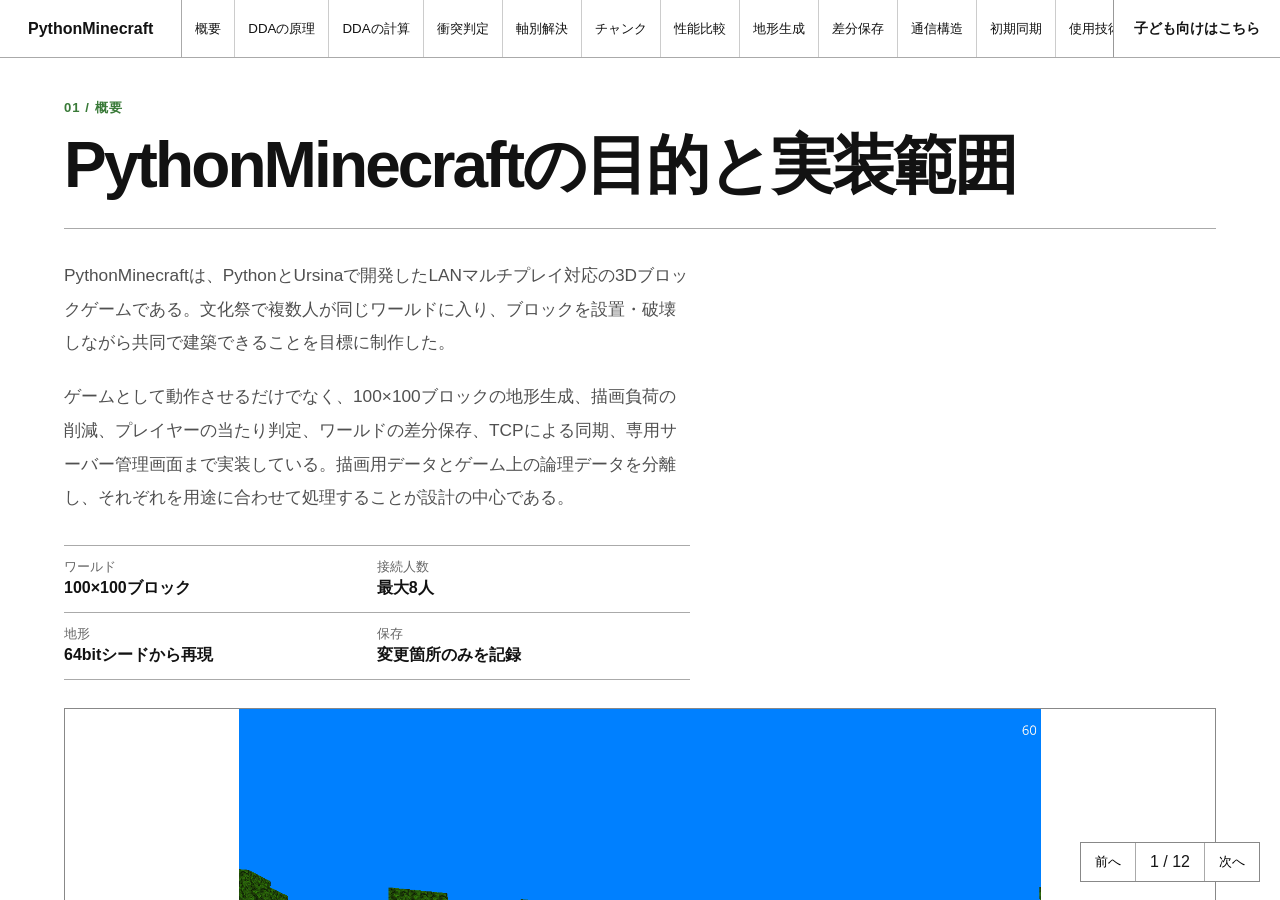
<file: index.html>
<!DOCTYPE html>

<html lang="ja"><head><meta charset="utf-8"/><meta content="width=device-width,initial-scale=1" name="viewport"/><meta content="PythonMinecraftの技術解説" name="description"/><title>PythonMinecraft 技術解説</title><link href="style.css" rel="stylesheet"/><script defer="" src="script.js"></script>
<link href="media.css" rel="stylesheet"/></head><body><header><a href="#page-0">PythonMinecraft</a><nav><button data-index="0" type="button">概要</button><button data-index="1" type="button">DDAの原理</button><button data-index="2" type="button">DDAの計算</button><button data-index="3" type="button">衝突判定</button><button data-index="4" type="button">軸別解決</button><button data-index="5" type="button">チャンク</button><button data-index="6" type="button">性能比較</button><button data-index="7" type="button">地形生成</button><button data-index="8" type="button">差分保存</button><button data-index="9" type="button">通信構造</button><button data-index="10" type="button">初期同期</button><button data-index="11" type="button">使用技術</button></nav>
<a class="version-link" href="kids.html">子ども向けはこちら</a>
</header><main><section class="page active" id="page-0"><div class="content"><div class="heading"><small>01 / 概要</small><h1>PythonMinecraftの目的と実装範囲</h1></div><div class="body-grid"><article><p>PythonMinecraftは、PythonとUrsinaで開発したLANマルチプレイ対応の3Dブロックゲームである。文化祭で複数人が同じワールドに入り、ブロックを設置・破壊しながら共同で建築できることを目標に制作した。</p><p>ゲームとして動作させるだけでなく、100×100ブロックの地形生成、描画負荷の削減、プレイヤーの当たり判定、ワールドの差分保存、TCPによる同期、専用サーバー管理画面まで実装している。描画用データとゲーム上の論理データを分離し、それぞれを用途に合わせて処理することが設計の中心である。</p><dl class="facts"><div><dt>ワールド</dt><dd>100×100ブロック</dd></div><div><dt>接続人数</dt><dd>最大8人</dd></div><div><dt>地形</dt><dd>64bitシードから再現</dd></div><div><dt>保存</dt><dd>変更箇所のみを記録</dd></div></dl></article><figure class="visual"></figure></div><figure class="media"><button aria-label="ゲーム全体の画面を拡大" class="media-button" data-zoom="assets/hero.png" type="button"><img alt="ゲーム全体の画面" src="assets/hero.png"/></button></figure></div></section><section class="page" id="page-1"><div class="content"><div class="heading"><small>02 / DDAの原理</small><h1>DDAレイキャストで通過セルだけを調べる</h1></div><div class="body-grid"><article><p>ブロックの選択には、三次元グリッド向けのDDAレイキャストを使用する。DDAは、レイが次に横切るX・Y・Zいずれかのボクセル境界を計算し、最も近い境界の方向へ1セルずつ進む方法である。</p><p>全ブロックとの交差を総当たりするのではなく、視線が実際に通過したセルの座標だけをワールド辞書で検索する。したがって、探索コストはワールド全体のブロック数ではなく、レイの最大到達距離におおむね比例する。</p>

<figure class="media"><button aria-label="DDAレイキャストの図を拡大" class="media-button" data-zoom="assets/diagrams/dda.svg" type="button"><img alt="DDAレイキャストの図" src="assets/diagrams/dda.svg"/></button><figcaption>レイが通過したボクセルだけを検索します。タップまたはクリックで拡大できます。</figcaption></figure></article></div></div></section><section class="page" id="page-2"><div class="content"><div class="heading"><small>03 / DDAの計算</small><h1>tMaxとtDeltaが示すもの</h1></div><div class="body-grid"><article><p>tMaxX、tMaxY、tMaxZは、開始点から各軸の次のセル境界まで進むために必要なレイ上の距離を表す。三つの値のうち最小の軸が、次に横切る境界である。</p><p>tDeltaX、tDeltaY、tDeltaZは、同じ軸方向で一つ先の境界へ進むたびに増加する距離である。例えばX境界が最短ならX座標をstepXだけ進め、tMaxXにtDeltaXを加える。この処理を命中または最大距離まで繰り返す。</p><p>レイが負方向へ進む場合はstepがマイナスになり、ゼロ成分の軸は境界を通過しないものとして無限大を使う。これにより、視線方向にかかわらず同じ処理で探索できる。</p><pre><code>axis = min(tMaxX, tMaxY, tMaxZ)
cell[axis] += step[axis]
tMax[axis] += tDelta[axis]

if world.has_block(cell):
    return hit_block, entered_face</code></pre></article></div></div></section><section class="page" id="page-3"><div class="content"><div class="heading"><small>04 / 衝突判定</small><h1>描画Entityに依存しないボクセル衝突判定</h1></div><div class="body-grid"><article><p>プレイヤーの移動予定位置からAABBを計算し、その範囲と重なる整数座標を列挙して論理ブロック辞書を検索する。各ブロックへColliderを生成する必要がないため、ブロックが結合メッシュとして描画されていても衝突を判定できる。</p><p>AABBはプレイヤーの中心位置、半径、高さから求める。AABBの最小値と最大値を整数セル範囲へ変換し、その小さな範囲だけを検索するため、判定量はワールド全体の大きさに依存しない。</p>

<figure class="media"><button aria-label="AABB衝突判定の図を拡大" class="media-button" data-zoom="assets/diagrams/collision.svg" type="button"><img alt="AABB衝突判定の図" src="assets/diagrams/collision.svg"/></button><figcaption>衝突した軸だけを補正します。タップまたはクリックで拡大できます。</figcaption></figure></article></div></div></section><section class="page" id="page-4"><div class="content"><div class="heading"><small>05 / 軸別解決</small><h1>X・Y・Zを分けて衝突を解決する</h1></div><div class="body-grid"><article><p>三軸の移動を一度に適用すると、一つの壁に接触しただけで移動全体を取り消すことになりやすい。そこでX、Y、Zの順に移動と衝突判定を分け、衝突した軸の移動量だけを補正している。</p><p>X軸で左右の壁を処理し、Y軸で床への接地と天井への衝突を処理し、最後にZ軸で前後の壁を処理する。この方法では壁へ斜めに進んだ場合も、壁に平行な成分は維持されるため、壁に沿って滑らかに移動できる。</p><p>ブロック設置時にもプレイヤーAABBとの重なりを調べる。同じ空間へブロックを置けないようにすることで、設置直後にプレイヤーがブロックへ埋まる状態を防いでいる。</p><figure class="media"><button aria-label="軸別衝突解決の図を拡大" class="media-button" data-zoom="assets/diagrams/collision.svg" type="button"><img alt="軸別衝突解決の図" src="assets/diagrams/collision.svg"/></button><figcaption>壁へ向かう成分だけを止め、壁沿いの移動を残します。タップまたはクリックで拡大できます。</figcaption></figure></article></div></div></section><section class="page" id="page-5"><div class="content"><div class="heading"><small>06 / チャンク</small><h1>不透明ブロックをチャンクメッシュへ統合</h1></div><div class="body-grid"><article><p>初期実装では、各ブロックを個別のEntityとして生成していた。ブロック数が増えると、描画、更新、可視性管理の対象も同じ割合で増え、高所から広い範囲を見たときに負荷が急増した。</p><p>現在はX・Z方向の10×10ブロックを一つのチャンクとして扱う。各ブロックの六面を確認し、隣接する不透明ブロックに隠れている面を除外する。残った面の頂点、UV、三角形インデックスをまとめ、一つのMesh Entityとして描画する。</p>

<figure class="media"><button aria-label="チャンクメッシュ統合の図を拡大" class="media-button" data-zoom="assets/diagrams/chunk-mesh.svg" type="button"><img alt="チャンクメッシュ統合の図" src="assets/diagrams/chunk-mesh.svg"/></button><figcaption>個別Entityを結合メッシュへ置き換えます。タップまたはクリックで拡大できます。</figcaption></figure></article></div><p>論理ブロック辞書は維持されるため、ブロック数自体を減らしたわけではない。描画エンジンへ渡すEntity数と不要な面数を減らしたことが高速化の要因である。</p><figure class="visual"></figure><figure class="media"><button aria-label="チャンク境界を表示した画面を拡大" class="media-button" data-zoom="assets/chunk-debug.png" type="button"><img alt="チャンク境界を表示した画面" src="assets/chunk-debug.png"/></button></figure></div></section><section class="page" id="page-6"><div class="content"><div class="heading"><small>07 / 性能比較</small><h1>描画最適化前後の実測結果</h1></div><div class="body-grid"><article><p>高所から地面を見下ろし、多数のブロックが視界へ入る条件で比較した。軽量化前のフレームレートは14 FPS、メモリ使用量は216 MBだった。チャンクメッシュ導入後は110 FPS、157 MBとなった。</p><p>フレームレートは約7.9倍となり、1フレームに使える時間は約71.4ミリ秒から約9.1ミリ秒へ短縮した。不透明ブロック用の個別Entityは約3,681個から0個になり、少数のチャンクメッシュへ置き換わった。</p><div class="comparison"><figure><figcaption>軽量化前：14 FPS、216 MB</figcaption></figure><figure><figcaption>軽量化後：110 FPS、157 MB</figcaption></figure></div><div class="comparison"><figure class="media"><button aria-label="軽量化前の測定画面を拡大" class="media-button" data-zoom="assets/before.png" type="button"><img alt="軽量化前の測定画面" src="assets/before.png"/></button><figcaption>軽量化前：14 FPS、216 MB。タップまたはクリックで拡大できます。</figcaption></figure><figure class="media"><button aria-label="軽量化後の測定画面を拡大" class="media-button" data-zoom="assets/after.png" type="button"><img alt="軽量化後の測定画面" src="assets/after.png"/></button><figcaption>軽量化後：110 FPS、157 MB。タップまたはクリックで拡大できます。</figcaption></figure></div></article></div></div></section><section class="page" id="page-7"><div class="content"><div class="heading"><small>08 / 地形生成</small><h1>64bitシードから地形と木を再現する</h1></div><div class="body-grid"><article><p>ワールド生成では、64bitのシード値とX・Z座標から決定論的なノイズ値を計算する。広い起伏用と細かな変化用のノイズを組み合わせ、各列の地表高度を決める。最上面へ草、その下の三層へ土、さらに深い部分へ石を配置する。</p><p>木の候補位置、高さ、形状も同じシードから決定する。スポーン地点の周囲、ワールド端、急な斜面を候補から除外し、木同士の最低距離を設けることで、共同建築のための空間を確保している。</p><p>生成処理はクライアントとサーバーで共通化している。同じバージョンのジェネレーターとシードを使えば、地形データそのものを送らなくても同じワールドを再現できる。</p><figure class="media"><button aria-label="シード地形生成の図を拡大" class="media-button" data-zoom="assets/diagrams/terrain.svg" type="button"><img alt="シード地形生成の図" src="assets/diagrams/terrain.svg"/></button><figcaption>同じシードから同じ地形を生成します。タップまたはクリックで拡大できます。</figcaption></figure></article></div></div></section><section class="page" id="page-8"><div class="content"><div class="heading"><small>09 / 差分保存</small><h1>基本地形を再生成し、変更だけを保存する</h1></div><div class="body-grid"><article><p>地形全体をJSONへ保存すると、ワールドを広げるほどファイル容量と読み書き量が増える。そこで生成地形はシードから再現し、プレイヤーが設置したブロックと破壊した座標だけを保存する方式へ変更した。</p><p>読込時はgeneratorとseedから基本地形を再生成し、removed_blocksに含まれる座標を削除してから、placed_blocksのブロックを追加する。生成ブロックを壊した後で同じ場所へ別のブロックを置いた場合も、差分として正しく復元できる。</p><div><strong>placed_blocks</strong><span>設置分を追加</span></div><div><strong>removed_blocks</strong><span>破壊分を削除</span></div>
<figure class="media"><button aria-label="差分保存の図を拡大" class="media-button" data-zoom="assets/diagrams/diff-save.svg" type="button"><img alt="差分保存の図" src="assets/diagrams/diff-save.svg"/></button><figcaption>生成地形と変更差分を分離します。タップまたはクリックで拡大できます。</figcaption></figure></article></div><p>テンプレートワールドでは、配布ファイルに含まれるTemplate.jsonを基準地形として扱う。通常の生成ワールドと同様に、各セーブには基準地形を複製せず、変更差分だけを記録する。</p><pre><code>{
  "generator": "grassland_v2",
  "seed": 47353368572851108,
  "placed_blocks": [[32, 1, 33, 0, "y"]],
  "removed_blocks": [[29, 0, 29]]
}</code></pre></div></section><section class="page" id="page-9"><div class="content"><div class="heading"><small>10 / 通信構造</small><h1>サーバーを正とするワールド同期</h1></div><div class="body-grid"><article><p>マルチプレイでは、サーバーがワールドの正しい状態を保持する。クライアントは設置や破壊の要求を送るだけで、座標、ブロックID、対象の存在、プレイヤーとの重なりをサーバーが検証する。</p><p>要求が有効ならサーバーワールドを更新し、block_changedメッセージを接続中の全クライアントへ配信する。各クライアントは同じ変更をローカルの論理データへ適用し、影響を受けたチャンクメッシュを再構築する。</p>
<figure class="media"><button aria-label="サーバー権威型通信の図を拡大" class="media-button" data-zoom="assets/diagrams/network.svg" type="button"><img alt="サーバー権威型通信の図" src="assets/diagrams/network.svg"/></button><figcaption>検証結果を全クライアントへ配信します。タップまたはクリックで拡大できます。</figcaption></figure></article></div><p>プレイヤー位置もサーバーを経由して他の端末へ配信する。切断時にはセッションを除去し、残りのクライアントへ退出を通知する。ワールドは定期保存とサーバー終了時保存の両方に対応している。</p><figure class="visual"></figure><figure class="media"><button aria-label="マルチプレイ画面を拡大" class="media-button" data-zoom="assets/multiplayer.png" type="button"><img alt="マルチプレイ画面" src="assets/multiplayer.png"/></button></figure></div></section><section class="page" id="page-10"><div class="content"><div class="heading"><small>11 / 初期同期</small><h1>シードと差分だけを送る初期同期</h1></div><div class="body-grid"><article><p>当初は接続時に数万個のブロックをworld_snapshotへ格納していた。草原と地下層を追加した結果、単一メッセージのサイズ上限を超え、接続直後に切断される問題が発生した。</p><p>現在の生成ワールドでは、seed、generator、placed_blocks、removed_blocks、プレイヤー情報だけを送る。クライアントは受信したシードから基本地形を再生成し、差分を適用してからチャンクメッシュを構築する。</p><p>砂の落下もサーバーを正とする。サーバーが落下開始と最終的な着地座標を決め、クライアントは途中の表示を補間する。この方式により、端末ごとに物理結果が分かれることを防いでいる。</p><dl class="facts"><div><dt>通信</dt><dd>TCPソケット</dd></div><div><dt>形式</dt><dd>長さ制限付きJSONメッセージ</dd></div><div><dt>初期同期</dt><dd>シード＋差分</dd></div><div><dt>物理</dt><dd>サーバー権威型</dd></div></dl><figure class="media"><button aria-label="初期同期の通信図を拡大" class="media-button" data-zoom="assets/diagrams/network.svg" type="button"><img alt="初期同期の通信図" src="assets/diagrams/network.svg"/></button><figcaption>シードと差分をクライアントへ送ります。タップまたはクリックで拡大できます。</figcaption></figure></article><figure class="visual"></figure></div><figure class="media"><button aria-label="サーバー管理画面を拡大" class="media-button" data-zoom="assets/server-ui.png" type="button"><img alt="サーバー管理画面" src="assets/server-ui.png"/></button></figure></div></section><section class="page" id="page-11"><div class="content"><div class="heading"><small>12 / 使用技術</small><h1>使用技術と各要素の役割</h1></div><div class="body-grid"><article><p>ゲーム本体はPythonで実装し、Ursinaを入力、UI、シーン管理に使用している。Ursinaの基盤であるPanda3Dを通じてメッシュを生成し、チャンク単位で描画している。</p><p>マルチプレイはTCPソケットで実装し、専用サーバーの管理画面にはTkinterを使用する。ワールド差分と設定はJSONへ保存し、macOS・Windows向けの配布ビルドにはPyInstallerを利用する。開発履歴はGitとGitHubで管理している。</p><dl class="facts"><div><dt>Python</dt><dd>ゲームロジック全体</dd></div><div><dt>Ursina</dt><dd>入力・UI・シーン</dd></div><div><dt>Panda3D</dt><dd>3D描画・メッシュ</dd></div><div><dt>TCP Socket</dt><dd>マルチプレイ通信</dd></div><div><dt>Tkinter</dt><dd>サーバー管理画面</dd></div><div><dt>JSON</dt><dd>設定・差分保存</dd></div><div><dt>PyInstaller</dt><dd>配布用ビルド</dd></div><div><dt>Git / GitHub</dt><dd>履歴・ブランチ管理</dd></div></dl></article></div></div></section></main><footer><button id="prev">前へ</button><span id="counter">1 / 12</span><button id="next">次へ</button></footer>
<script src="media-viewer.js"></script></body></html>
</file>
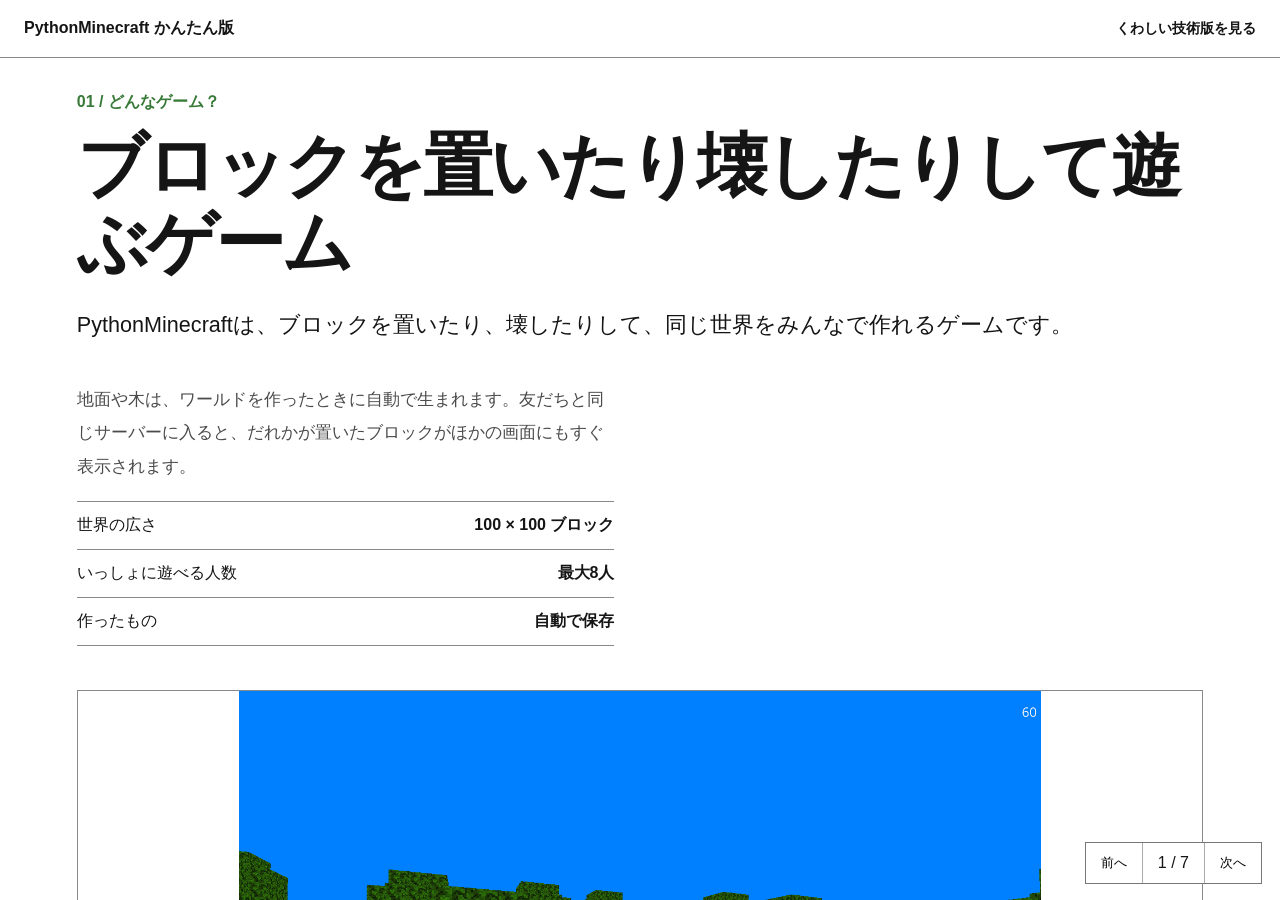
<file: kids.html>
<!DOCTYPE html>

<html lang="ja">

<head>
    <meta charset="utf-8" />
    <meta content="width=device-width, initial-scale=1" name="viewport" />
    <title>PythonMinecraft かんたん版</title>
    <link href="kids.css" rel="stylesheet" />
    <script defer="" src="kids.js"></script>
    <link href="media.css" rel="stylesheet" />
</head>

<body>
    <header>
        <a class="brand" href="kids.html">PythonMinecraft かんたん版</a>
        <a class="adult-link" href="index.html">くわしい技術版を見る</a>
    </header>
    <main>
        <section class="slide active">
            <div class="page-number">01 / どんなゲーム？</div>
            <h1>ブロックを置いたり壊したりして遊ぶゲーム</h1>
            <p class="lead">PythonMinecraftは、ブロックを置いたり、壊したりして、同じ世界をみんなで作れるゲームです。</p>
            <div class="two-column">
                <div>
                    <p>地面や木は、ワールドを作ったときに自動で生まれます。友だちと同じサーバーに入ると、だれかが置いたブロックがほかの画面にもすぐ表示されます。</p>
                    <dl class="simple-list">
                        <div>
                            <dt>世界の広さ</dt>
                            <dd>100 × 100 ブロック</dd>
                        </div>
                        <div>
                            <dt>いっしょに遊べる人数</dt>
                            <dd>最大8人</dd>
                        </div>
                        <div>
                            <dt>作ったもの</dt>
                            <dd>自動で保存</dd>
                        </div>
                    </dl>
                </div>
            </div>
            <figure class="media"><button aria-label="草原と木があるゲーム画面を拡大" class="media-button" data-zoom="assets/hero.png"
                    type="button"><img alt="草原と木があるゲーム画面" src="assets/hero.png" /></button></figure>
        </section>

        <section class="slide">
            <div class="page-number">02 / ブロックを見つけるしくみ</div>
            <h1>線が通った正方形のマスだけを調べる</h1>
            <p class="lead">画面の中央から見ている方向へ線をのばし、線が通過したマスを順番に確認します。</p>
            <p>最初にブロックが見つかったマスを、置く・壊す操作の対象にします。この方法をDDAと呼びます。世界中のブロックを全部調べず、必要なマスだけを調べられます。</p>
            <figure class="media"><button aria-label="DDAレイキャストの図を拡大" class="media-button"
                    data-zoom="assets/diagrams/dda.svg" type="button"><img alt="DDAレイキャストの図"
                        src="assets/diagrams/dda.svg" /></button>
                <figcaption>通過した正方形セルだけを順番に検索します。タップまたはクリックで拡大できます。</figcaption>
            </figure>
        </section>
        <section class="slide">
            <div class="page-number">03 / 当たり判定</div>
            <h1>プレイヤーの箱と正方形のブロックをくらべる</h1>
            <p class="lead">プレイヤーの体を見えない箱として扱い、移動先でブロックと重なるかを調べます。</p>
            <p>まずX方向、次にY方向、最後にZ方向を別々に判定します。壁にぶつかった方向だけを止めるため、壁に沿う方向の移動は続けられます。</p>
            <figure class="media"><button aria-label="当たり判定の図を拡大" class="media-button"
                    data-zoom="assets/diagrams/collision.svg" type="button"><img alt="当たり判定の図"
                        src="assets/diagrams/collision.svg" /></button>
                <figcaption>壁へ向かう移動だけを止めます。タップまたはクリックで拡大できます。</figcaption>
            </figure>
        </section>
        <section class="slide">
            <div class="page-number">04 / 軽くするしくみ</div>
            <h1>正方形のブロックをまとめて描く</h1>
            <p class="lead">最初は、ブロックを一つずつ別の3Dオブジェクトとして表示していました。</p>
            <p>現在は10 × 10ブロックを一つのチャンクとしてまとめます。外から見えない面を取り除き、残った面だけを一つのメッシュとして描きます。</p>

            <figure class="media"><button aria-label="チャンクメッシュ化の図を拡大" class="media-button"
                    data-zoom="assets/diagrams/chunk-mesh.svg" type="button"><img alt="チャンクメッシュ化の図"
                        src="assets/diagrams/chunk-mesh.svg" /></button>
                <figcaption>個別ブロックを一つの描画単位へまとめます。タップまたはクリックで拡大できます。</figcaption>
            </figure>
            <p class="performance-note">同じ条件で14 FPSから110 FPSまで改善しました。</p>
        </section>
        <section class="slide">
            <div class="page-number">05 / 地形生成</div>
            <h1>数字から同じ草原を作り直す</h1>
            <p class="lead">ワールドには「シード」という大きな数字があります。</p>
            <p>シードと場所の座標から地面の高さを計算し、上に草、その下に土と石を置きます。木の場所や高さも同じ数字から決めます。</p>
            <figure class="media"><button aria-label="地形生成の図を拡大" class="media-button"
                    data-zoom="assets/diagrams/terrain.svg" type="button"><img alt="地形生成の図"
                        src="assets/diagrams/terrain.svg" /></button>
                <figcaption>同じシードから同じ地形を作ります。タップまたはクリックで拡大できます。</figcaption>
            </figure>
        </section>
        <section class="slide">
            <div class="page-number">06 / セーブ</div>
            <h1>世界全部ではなく、変えた場所だけを保存する</h1>
            <p class="lead">基本の地形はシードから作り直せるため、変更した部分だけを記録します。</p>
            <p>読みこむときは、基本の地形を作り直し、壊した場所を消してから、置いたブロックを追加します。</p>
            <figure class="media"><button aria-label="差分保存の図を拡大" class="media-button"
                    data-zoom="assets/diagrams/diff-save.svg" type="button"><img alt="差分保存の図"
                        src="assets/diagrams/diff-save.svg" /></button>
                <figcaption>基本地形と変更差分からワールドを復元します。タップまたはクリックで拡大できます。</figcaption>
            </figure>
        </section>
        <section class="slide">
            <div class="page-number">07 / マルチプレイ</div>
            <h1>サーバーが正しい世界を一つだけ持つ</h1>
            <p class="lead">置く・壊すという操作をサーバーへ送り、サーバーが全員へ同じ結果を知らせます。</p>
            <p>それぞれのパソコンが勝手に世界を変えないため、全員の画面を同じ状態に保てます。砂が落ちる場所もサーバーが決めます。</p>

            <figure class="media"><button aria-label="マルチプレイ通信の図を拡大" class="media-button"
                    data-zoom="assets/diagrams/network.svg" type="button"><img alt="マルチプレイ通信の図"
                        src="assets/diagrams/network.svg" /></button>
                <figcaption>サーバーが検証し、全員へ同じ結果を送ります。タップまたはクリックで拡大できます。</figcaption>
            </figure>
            <figure class="media"><button aria-label="マルチプレイ画面を拡大" class="media-button"
                    data-zoom="assets/multiplayer.png" type="button"><img alt="マルチプレイ画面"
                        src="assets/multiplayer.png" /></button></figure>
        </section>
    </main>
    <footer><button id="prev">前へ</button><span id="counter">1 / 7</span><button id="next">次へ</button></footer>
    <script src="media-viewer.js"></script>
</body>

</html>
</file>
<file: style.css>
:root{color-scheme:light}
:root{color-scheme:light}
:root{--ink:#121212;--muted:#505050;--line:#aaa;--green:#397a38;--paper:#fff}*{box-sizing:border-box}html,body{margin:0;width:100%;height:100%;overflow:hidden;font-family:-apple-system,BlinkMacSystemFont,"Noto Sans JP",sans-serif;color:var(--ink);background:var(--paper)}header{position:fixed;z-index:10;top:0;left:0;right:0;height:58px;display:flex;align-items:center;border-bottom:1px solid var(--line);background:#fff}header>a{padding:0 28px;color:var(--ink);font-weight:700;text-decoration:none;white-space:nowrap}nav{display:flex;height:100%;overflow-x:auto;border-left:1px solid var(--line)}nav button{border:0;border-right:1px solid #ccc;background:#fff;padding:0 13px;white-space:nowrap;cursor:pointer}nav button.active{background:#111;color:#fff}.page{position:absolute;inset:0;display:none;overflow-y:auto;background:#fff}.page.active{display:block}.content{max-width:1500px;min-height:100%;margin:auto;padding:98px 5vw 88px}.heading{padding-bottom:28px;border-bottom:1px solid var(--line)}small{color:var(--green);font-size:.82rem;font-weight:800;letter-spacing:.08em}h1{max-width:1200px;margin:14px 0 0;font-size:clamp(2.5rem,5vw,5.4rem);line-height:1.08;letter-spacing:-.045em}.body-grid{display:grid;grid-template-columns:minmax(0,1.15fr) minmax(320px,.85fr);gap:5vw;padding-top:30px;align-items:start}.body-grid:has(article:only-child){grid-template-columns:1fr}article{max-width:1050px}p{margin:0 0 20px;color:var(--muted);font-size:1.08rem;line-height:1.95}.visual{margin:0;position:sticky;top:90px}.visual img,.comparison img{display:block;width:100%;border:1px solid #999}.facts{display:grid;grid-template-columns:repeat(2,1fr);margin:30px 0 0;border-top:1px solid var(--line)}.facts div{padding:13px 0;border-bottom:1px solid var(--line)}.facts div:nth-child(odd){padding-right:24px}.facts dt{color:#666;font-size:.8rem}.facts dd{margin:2px 0 0;font-weight:700}.diagram{display:flex;align-items:stretch;gap:9px;margin:34px 0;overflow-x:auto}.step{min-width:180px;flex:1;padding:16px;border:1px solid #777;display:flex;flex-direction:column}.step b{color:var(--green);font-size:.75rem}.step strong{margin:6px 0}.step span{color:#666;font-size:.85rem;line-height:1.55}.connector{align-self:center;font-size:1.4rem}pre{margin:30px 0;padding:20px;overflow:auto;border:1px solid #999;background:#f4f4f4;font-size:.9rem;line-height:1.6}.comparison{display:grid;grid-template-columns:1fr 1fr;gap:18px;margin-top:30px}.comparison figure{margin:0}.comparison figcaption{padding:9px 0;color:#555}.visual figcaption{padding:8px 0;color:#666}footer{position:fixed;z-index:20;right:20px;bottom:18px;display:flex;border:1px solid #888;background:#fff}footer button,footer span{border:0;background:#fff;padding:10px 14px}footer button{cursor:pointer}footer span{border-left:1px solid #aaa;border-right:1px solid #aaa}@media(max-width:900px){header>a{display:none}nav{width:100%;border-left:0}nav button{font-size:.72rem;padding:0 9px}.content{padding:82px 5vw 82px}.body-grid{grid-template-columns:1fr}.visual{position:static}h1{font-size:2.5rem}.facts,.comparison{grid-template-columns:1fr}.diagram{align-items:stretch;flex-direction:column}.connector{transform:rotate(90deg)}p{font-size:1rem}}

.version-link {
    margin-left: auto;
    padding: 0 22px;
    color: #151515;
    font-size: 0.9rem;
    font-weight: 700;
    text-decoration: none;
    white-space: nowrap;
}

.version-link:hover,
.version-link:focus-visible {
    text-decoration: underline;
    text-underline-offset: 4px;
}

@media (max-width: 700px) {
    .version-link {
        padding: 0 12px;
        font-size: 0.75rem;
    }
}

.version-link {
    display: inline-flex;
    align-items: center;
    height: 100%;
    margin-left: auto;
    padding: 0 20px;
    color: #151515;
    background: #ffffff;
    border-left: 1px solid #999999;
    font-size: 0.85rem;
    font-weight: 700;
    text-decoration: none;
    white-space: nowrap;
    position: relative;
    z-index: 30;
}

.version-link:hover,
.version-link:focus-visible {
    background: #f0f0f0;
    text-decoration: underline;
    text-underline-offset: 4px;
}

@media (max-width: 800px) {
    .version-link {
        padding: 0 10px;
        font-size: 0.72rem;
    }
}



html,body,.page,header,nav button{background:#fff!important;color:#121212!important}

html,body,.page,header,nav button{background:#fff!important;color:#121212!important}
</file>
<file: media.css>
:root{color-scheme:light}html,body{background:#fff!important;color:#151515!important;overflow-x:hidden}.media{margin:28px 0}.media-button{display:block;width:100%;padding:0;border:1px solid #888;background:#fff;cursor:zoom-in}.media-button img{display:block;width:100%;height:auto;max-height:58vh;object-fit:contain;background:#fff}.media figcaption{padding:8px 0;color:#555;font-size:.88rem}.lightbox{position:fixed;inset:0;z-index:10000;display:none;align-items:center;justify-content:center;padding:18px;background:rgba(0,0,0,.9)}.lightbox.open{display:flex}.lightbox img{max-width:100%;max-height:100%;width:auto;height:auto;background:#fff;touch-action:pinch-zoom}.lightbox-close{position:absolute;right:14px;top:14px;width:46px;height:46px;border:1px solid #fff;background:#111;color:#fff;font-size:28px;cursor:pointer}@media(max-width:700px){.media-button img{max-height:none}.media{margin:22px 0}}
</file>
<file: kids.css>
:root{color-scheme:light}
:root{color-scheme:light}
:root{--ink:#151515;--muted:#4b4b4b;--green:#397a38;--line:#888}*{box-sizing:border-box}html,body{margin:0;width:100%;height:100%;overflow:hidden;font-family:-apple-system,BlinkMacSystemFont,"Noto Sans JP",sans-serif;color:var(--ink);background:#fff}header{position:fixed;z-index:20;top:0;left:0;right:0;height:58px;border-bottom:1px solid var(--line);background:#fff;display:flex;align-items:center;justify-content:space-between;padding:0 24px}.brand,.adult-link{color:var(--ink);text-decoration:none}.brand{font-weight:750}.adult-link{font-size:.9rem}.slide{position:absolute;inset:0;display:none;overflow-y:auto;padding:92px 6vw 92px}.slide.active{display:block}.slide>*{max-width:1320px;margin-left:auto;margin-right:auto}.page-number{color:var(--green);font-weight:800}h1{margin:14px auto 24px;font-size:clamp(2.4rem,5.5vw,5.2rem);line-height:1.1;letter-spacing:-.04em}.lead{font-size:1.35rem;color:var(--ink);line-height:1.75}p{font-size:1.08rem;line-height:1.95;color:var(--muted)}.two-column{display:grid;grid-template-columns:1fr 1fr;gap:4vw}.two-column img,.wide-image{width:100%;border:1px solid var(--line);display:block}.wide-image{max-height:44vh;object-fit:cover;margin-top:25px}.wide-image.short{max-height:30vh}.simple-list{border-top:1px solid var(--line)}.simple-list div{display:flex;justify-content:space-between;padding:13px 0;border-bottom:1px solid var(--line)}.simple-list dd{margin:0;font-weight:700}.control-diagram,.flow-row,.mesh-diagram,.numbers,.save-diagram,.network-diagram{display:flex;align-items:center;justify-content:center;gap:18px;margin:34px auto}.key-group{text-align:center}.keys kbd,.mouse{display:inline-block;border:2px solid #222;padding:10px 14px;margin:2px;background:#fff;font:700 1rem inherit}.key-group p{margin:8px}.arrow,.big-arrow,.down-arrow{font-size:2rem;font-weight:800}.dda-figure{position:relative;height:330px;max-width:1120px;margin:28px auto}.camera-box{position:absolute;left:0;top:130px;width:120px;height:80px;border:3px solid #222;display:flex;align-items:center;justify-content:center;font-weight:700}.voxel-grid{position:absolute;left:190px;top:50px;display:grid;grid-template-columns:repeat(6,100px);grid-template-rows:repeat(3,100px)}.voxel-grid span{width:100px;height:100px;border:1px solid #777;display:flex;align-items:center;justify-content:center}.voxel-grid .passed{background:#e9f3e7}.voxel-grid .hit{background:#66975b;color:#fff;font-weight:800}.dda-ray{position:absolute;inset:0;width:100%;height:100%;z-index:2;pointer-events:none}.dda-ray{color:var(--ink)}.dda-ray line{stroke:currentColor;stroke-width:4}.dda-ray polygon{fill:currentColor;stroke:currentColor}.flow-row>div{border:1px solid #777;padding:16px;text-align:center;flex:1}.collision-figure{position:relative;height:420px;max-width:900px;margin:28px auto;border:1px solid #999}.collision-player{position:absolute;left:170px;top:135px;width:150px;height:150px;border:5px solid var(--green);display:flex;align-items:center;justify-content:center;font-weight:800;background:#fff}.wall-grid{position:absolute;right:120px;top:85px;display:grid;grid-template-columns:repeat(2,110px);grid-template-rows:repeat(3,110px)}.wall-grid i{width:110px;height:110px;background:#7d7d7d;border:2px solid #fff}.axis{position:absolute;font-weight:800}.axis:after{content:"";display:block;background:#111}.axis span{background:#fff;padding-right:6px}.axis-x{left:345px;top:180px}.axis-x:after{width:100px;height:4px}.axis-z{left:225px;top:60px}.axis-z:after{width:4px;height:60px;margin-left:10px}.blocked-arrow{position:absolute;left:345px;top:225px;border-top:4px solid #b13b32;padding-top:8px;color:#8b2720}.slide-arrow{position:absolute;left:115px;top:315px;border-left:4px solid #2d628c;padding-left:10px;color:#204f70}.many-blocks,.mesh-grid,.terrain-grid{display:grid}.many-blocks,.mesh-grid{grid-template-columns:repeat(5,42px)}.many-blocks i,.mesh-grid i{width:42px;height:42px;background:#66975b;border:1px solid #355d31}.one-mesh{border:5px solid var(--green);padding:14px;text-align:center}.one-mesh strong{display:block;margin-top:10px}.numbers strong{font-size:4rem}.numbers span{font-size:1.3rem;margin-left:7px}.numbers small{display:block}.terrain-flow{text-align:center;margin-top:28px}.seed-box{display:inline-block;border:2px solid #222;padding:16px}.terrain-grid{grid-template-columns:repeat(5,70px);grid-template-rows:repeat(4,70px);justify-content:center;margin:20px auto}.terrain-grid span{width:70px;height:70px;border:1px solid #fff}.sky{background:#d9efff}.grass{background:#5e9950}.dirt{background:#8c5d3c}.stone{background:#777}.tree-leaf{background:#477c3b}.tree-trunk{background:#85502f}.save-diagram{flex-wrap:wrap}.save-diagram>div{border:1px solid #777;padding:18px;min-width:190px;text-align:center}.save-diagram span{display:block;color:#666}.save-diagram .result{border:4px solid var(--green)}.client,.server{border:2px solid #222;padding:24px;text-align:center;min-width:170px}.server{border:5px solid var(--green)}footer{position:fixed;z-index:30;right:18px;bottom:16px;display:flex;background:#fff;border:1px solid #777}footer button,footer span{border:0;background:#fff;padding:11px 15px}footer span{border-left:1px solid #aaa;border-right:1px solid #aaa}@media(max-width:900px){header{padding:0 12px}.adult-link{font-size:.72rem}.slide{padding:80px 5vw 82px}.two-column{grid-template-columns:1fr}.lead{font-size:1.15rem}.control-diagram,.flow-row,.mesh-diagram,.save-diagram,.network-diagram{flex-direction:column}.arrow,.big-arrow{transform:rotate(90deg)}.dda-figure{height:570px;overflow-x:auto}.camera-box{top:10px;left:10px}.voxel-grid{left:10px;top:150px;grid-template-columns:repeat(3,82px);grid-template-rows:repeat(6,82px)}.voxel-grid span{width:82px;height:82px}.dda-ray{display:block;min-width:760px}.collision-figure{height:560px}.collision-player{left:35px;top:120px;width:120px;height:120px}.wall-grid{right:25px;top:300px;grid-template-columns:repeat(2,85px);grid-template-rows:repeat(3,85px)}.wall-grid i{width:85px;height:85px}.axis-x{left:170px;top:170px}.axis-z{left:80px;top:45px}.blocked-arrow{left:170px;top:220px}.slide-arrow{left:35px;top:260px}.terrain-grid{grid-template-columns:repeat(5,52px);grid-template-rows:repeat(4,52px)}.terrain-grid span{width:52px;height:52px}h1{font-size:2.5rem}}

.version-link,
.adult-link {
    margin-left: auto;
    color: #151515;
    font-size: 0.9rem;
    font-weight: 700;
    text-decoration: none;
    white-space: nowrap;
}

.version-link:hover,
.version-link:focus-visible,
.adult-link:hover,
.adult-link:focus-visible {
    text-decoration: underline;
    text-underline-offset: 4px;
}



html,body,.slide,header{background:#fff!important;color:#151515!important}

html,body,.slide,header{background:#fff!important;color:#151515!important}
.performance-note{text-align:center;font-weight:700}
</file>
